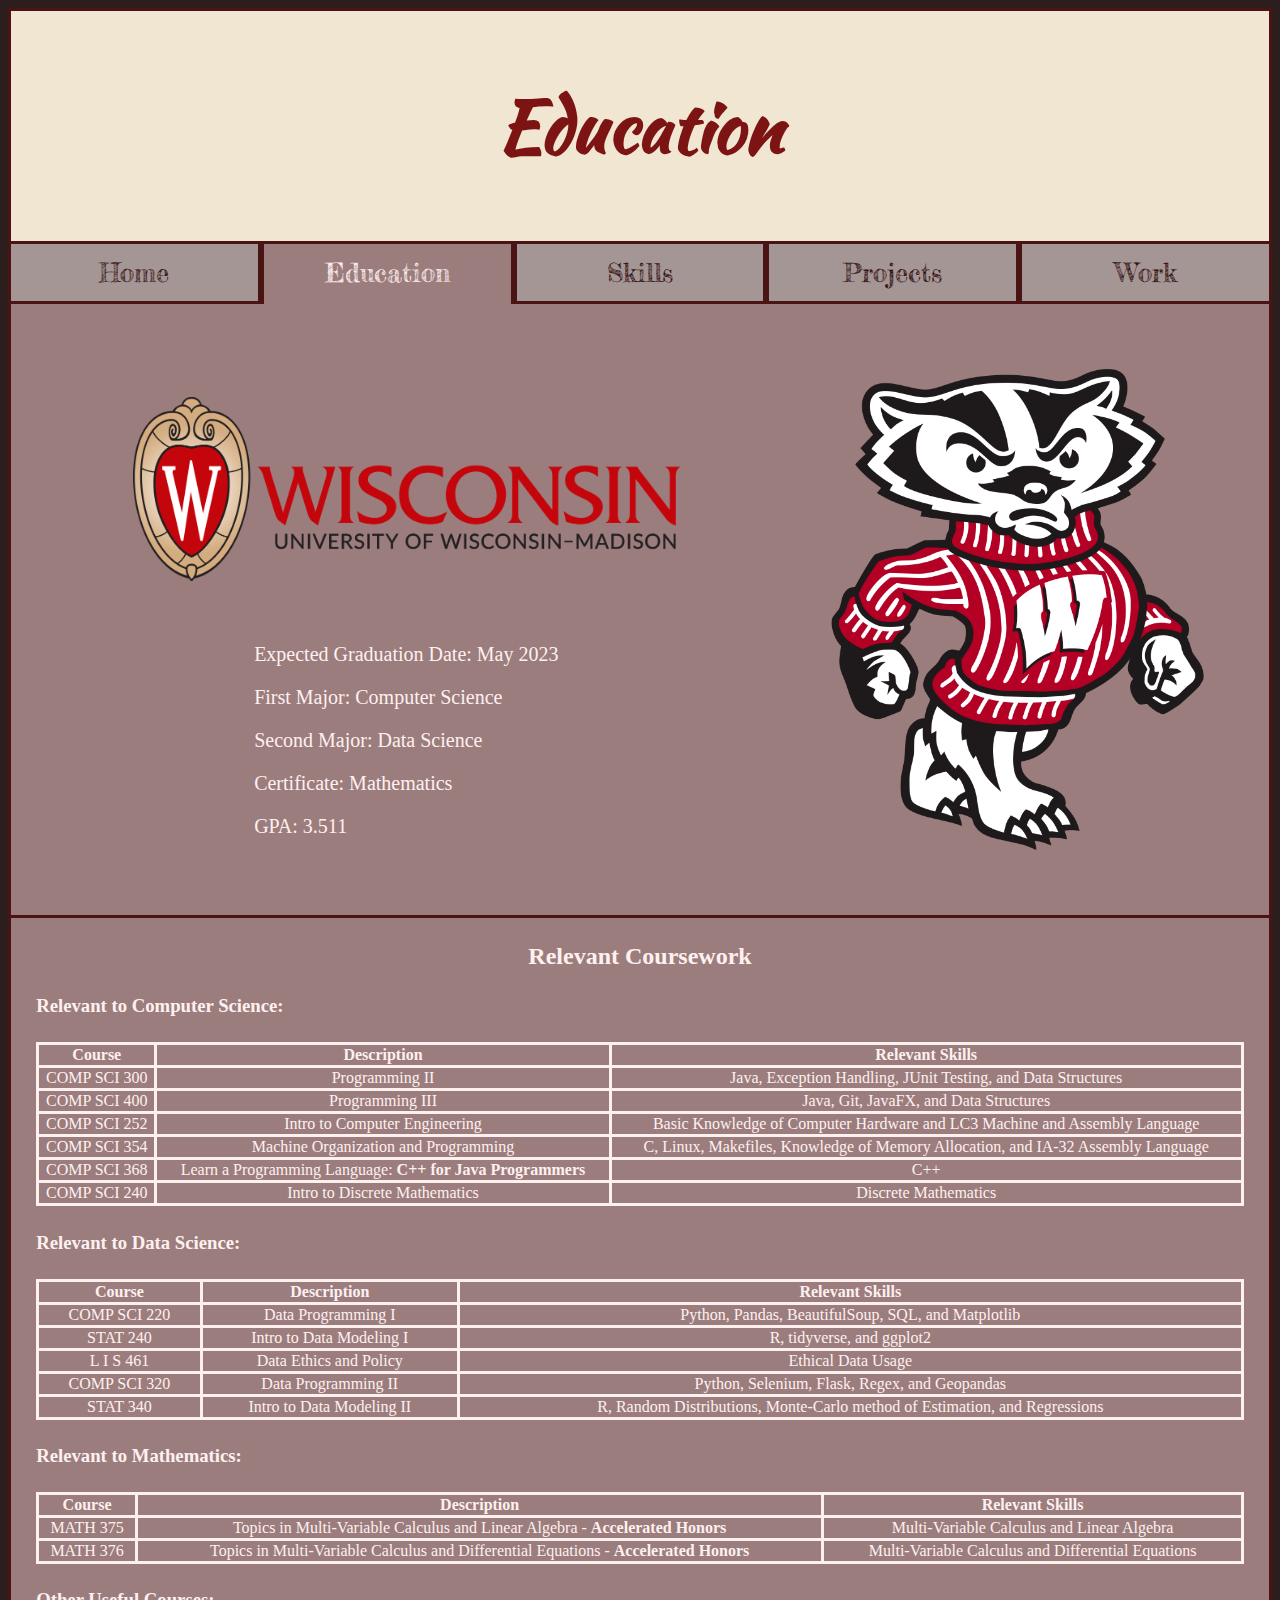
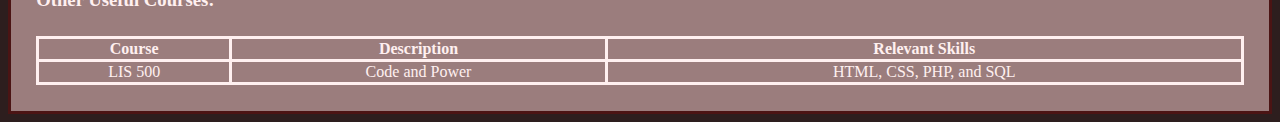
<file: pages/education.html>
<!DOCTYPE html>
<html lang="en">
    <head>
        <title>Education</title>
        <meta charset="UTF-8" >
        <meta name="description" content="Information about Kevin Joseph's Education">
        <link rel="icon" href="../resources/code-outline.svg">
        <link rel="stylesheet" href="../styles/styles.css">
        <link rel="stylesheet" href="../styles/education.css">
    </head>
    <body>
        <h1 id="title">Education</h1>
        <div id="tabs">
            <a href="index.html" class="tabButton">Home</a>
            <a href="education.html" class="tabButton" id="currentTab">Education</a>
            <a href="skills.html" class="tabButton">Skills</a>
            <a href="projects.html" class="tabButton">Projects</a>
            <a href="work.html" class="tabButton">Work</a>
        </div>
        <div id="centerDisplay">
            <div id="schoolInfo">
                <img src="../resources/UW-Madison Logo.png" alt="UW-Madison Mascot" height= "auto" width= "75%" id="uwMascot">
                <div id="schoolInfoText">
                    <p>Expected Graduation Date: May 2023</p>
                    <p>First Major: Computer Science</p>
                    <p>Second Major: Data Science</p>
                    <p>Certificate: Mathematics</p>
                    <p>GPA: 3.511</p>
                </div>
            </div>
            <img src="../resources/UW-Madison Mascot.png" alt="UW-Madison Mascot" height= "auto" width= "30%" id="uwMascot">
        </div>
        <div id="courseInfo">
            <h2 id="courseInfoTitle">Relevant Coursework</h2>
            <h3 class="typeOfCourse">Relevant to Computer Science:</h3>
            <table class="courseTable">
                <tr>
                    <th>Course</th>
                    <th>Description</th>
                    <th>Relevant Skills</th>
                </tr>
                <tr>
                    <td>COMP SCI 300</td>
                    <td>Programming II</td>
                    <td>Java, Exception Handling, JUnit Testing, and Data Structures</td>
                </tr>
                <tr>
                    <td>COMP SCI 400</td>
                    <td>Programming III</td>
                    <td>Java, Git, JavaFX, and Data Structures</td>
                </tr>
                <tr>
                    <td>COMP SCI 252</td>
                    <td>Intro to Computer Engineering</td>
                    <td>Basic Knowledge of Computer Hardware and LC3 Machine and Assembly Language</td>
                </tr>
                <tr>
                    <td>COMP SCI 354</td>
                    <td>Machine Organization and Programming</td>
                    <td>C, Linux, Makefiles, Knowledge of Memory Allocation, and IA-32 Assembly Language</td>
                </tr>
                <tr>
                    <td>COMP SCI 368</td>
                    <td>Learn a Programming Language: <b>C++ for Java Programmers</b></td>
                    <td>C++</td>
                </tr>
                <tr>
                    <td>COMP SCI 240</td>
                    <td>Intro to Discrete Mathematics</td>
                    <td>Discrete Mathematics</td>
                </tr>
            </table>
            <h3 class="typeOfCourse">Relevant to Data Science:</h3>
            <table class="courseTable">
                <tr>
                    <th>Course</th>
                    <th>Description</th>
                    <th>Relevant Skills</th>
                </tr>
                <tr>
                    <td>COMP SCI 220</td>
                    <td>Data Programming I</td>
                    <td>Python, Pandas, BeautifulSoup, SQL, and Matplotlib</td>
                </tr>
                <tr>
                    <td>STAT 240</td>
                    <td>Intro to Data Modeling I</td>
                    <td>R, tidyverse, and ggplot2</td>
                </tr>
                <tr>
                    <td>L I S 461</td>
                    <td>Data Ethics and Policy</td>
                    <td>Ethical Data Usage</td>
                </tr>
                <tr>
                    <td>COMP SCI 320</td>
                    <td>Data Programming II</td>
                    <td>Python, Selenium, Flask, Regex, and Geopandas</td>
                </tr>
                <tr>
                    <td>STAT 340</td>
                    <td>Intro to Data Modeling II</td>
                    <td>R, Random Distributions, Monte-Carlo method of Estimation, and Regressions</td>
                </tr>
            </table>
            <h3 class="typeOfCourse">Relevant to Mathematics:</h3>
            <table class="courseTable">
                <tr>
                    <th>Course</th>
                    <th>Description</th>
                    <th>Relevant Skills</th>
                </tr>
                <tr>
                    <td>MATH 375</td>
                    <td>Topics in Multi-Variable Calculus and Linear Algebra - <b>Accelerated Honors</b></td>
                    <td>Multi-Variable Calculus and Linear Algebra</td>
                </tr>
                <tr>
                    <td>MATH 376</td>
                    <td>Topics in Multi-Variable Calculus and Differential Equations - <b>Accelerated Honors</b></td>
                    <td>Multi-Variable Calculus and Differential Equations</td>
                </tr>
            </table>
            <h3 class="typeOfCourse">Other Useful Courses:</h3>
            <table class="courseTable">
                <tr>
                    <th>Course</th>
                    <th>Description</th>
                    <th>Relevant Skills</th>
                </tr>
                <tr>
                    <td>LIS 500</td>
                    <td>Code and Power</td>
                    <td>HTML, CSS, PHP, and SQL</td>
                </tr>
            </table>
        </div>
    </body>
</html>
</file>
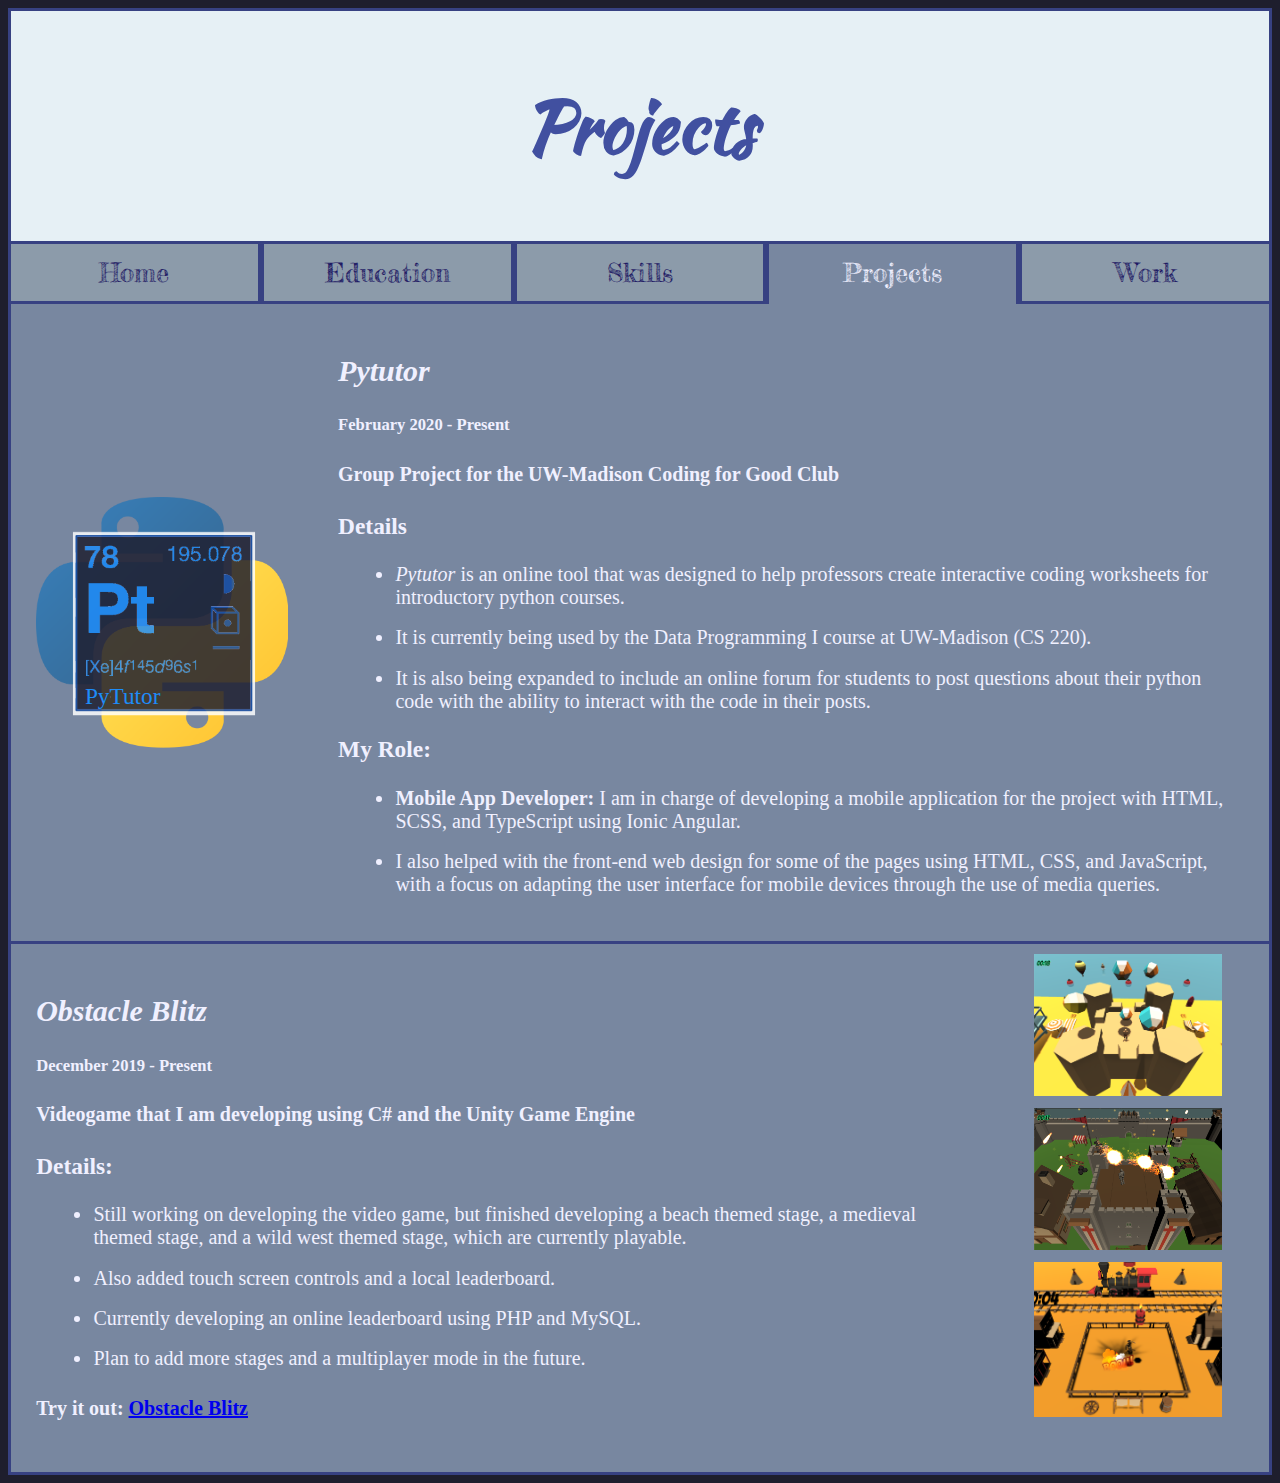
<file: pages/projects.html>
<!DOCTYPE html>
<html lang="en">
    <head>
        <title>Projects</title>
        <meta charset="UTF-8" >
        <meta name="description" content="Projects that Kevin Joseph has worked on">
        <link rel="icon" href="../resources/code-outline.svg">
        <link rel="stylesheet" href="../styles/styles.css">
        <link rel="stylesheet" href="../styles/projects.css">
    </head>
    <body>
        <h1 id="title">Projects</h1>
        <div id="tabs">
            <a href="index.html" class="tabButton">Home</a>
            <a href="education.html" class="tabButton">Education</a>
            <a href="skills.html" class="tabButton">Skills</a>
            <a href="projects.html" class="tabButton" id="currentTab">Projects</a>
            <a href="work.html" class="tabButton">Work</a>
        </div>
        <div class="projectDisplay">
            <img src="../resources/Pytutor Logo.svg" alt="Pytutor Logo" height= "auto" width= "20%" id="pytutorLogo" class="projectImg">
            <div class="projectDescription">
                <h2><i>Pytutor</i></h2>
                <h5>February 2020 - Present</h5>
                <h4>Group Project for the UW-Madison Coding for Good Club</h4>
                <h3>Details</h3>
                <ul>
                    <li><i>Pytutor</i> is an online tool that was designed to help professors create interactive coding worksheets for introductory python courses.</li>
                    <li>It is currently being used by the Data Programming I course at UW-Madison (CS 220).</li>
                    <li>It is also being expanded to include an online forum for students to post questions about their python code with the ability to interact with the code in their posts.</li>
                </ul>
                <h3>My Role:</h3>
                <ul>
                    <li><b>Mobile App Developer:</b> I am in charge of developing a mobile application for the project with HTML, SCSS, and TypeScript using Ionic Angular.</li>
                    <li>I also helped with the front-end web design for some of the pages using HTML, CSS, and JavaScript, with a focus on adapting the user interface for mobile devices through the use of media queries.</li>
                </ul>
            </div>
        </div>
        <div class="projectDisplay">
            <div class="projectDescription">
                <h2><i>Obstacle Blitz</i></h2>
                <h5>December 2019 - Present</h5>
                <h4>Videogame that I am developing using C# and the Unity Game Engine</h4>
                <h3>Details:</h3>
                <ul>
                    <li>Still working on developing the video game, but finished developing a beach themed stage, a medieval themed stage, and a wild west themed stage, which are currently playable.</li>
                    <li>Also added touch screen controls and a local leaderboard.</li>
                    <li>Currently developing an online leaderboard using PHP and MySQL.</li>
                    <li>Plan to add more stages and a multiplayer mode in the future.</li>
                </ul>
                <h4>Try it out: <a href="https://kevin98799.github.io/Videogame/">Obstacle Blitz</a></h4>
            </div>
            <div id="videogameImages">
                <img src="../resources/Beach Screenshot.PNG" alt="Screenshot of Beach Stage" height= "auto" width= "100%" id="beachScreenshot" class="projectImg">
                <img src="../resources/Medieval Screenshot.PNG" alt="Screenshot of Medieval Stage" height= "auto" width= "100%" id="medievalScreenshot" class="projectImg">
                <img src="../resources/Western Screenshot.PNG" alt="Screenshot of Wild West Stage" height= "auto" width= "100%" id="westernScreenshot" class="projectImg">
            </div>
        </div>
    </body>
</html>
</file>
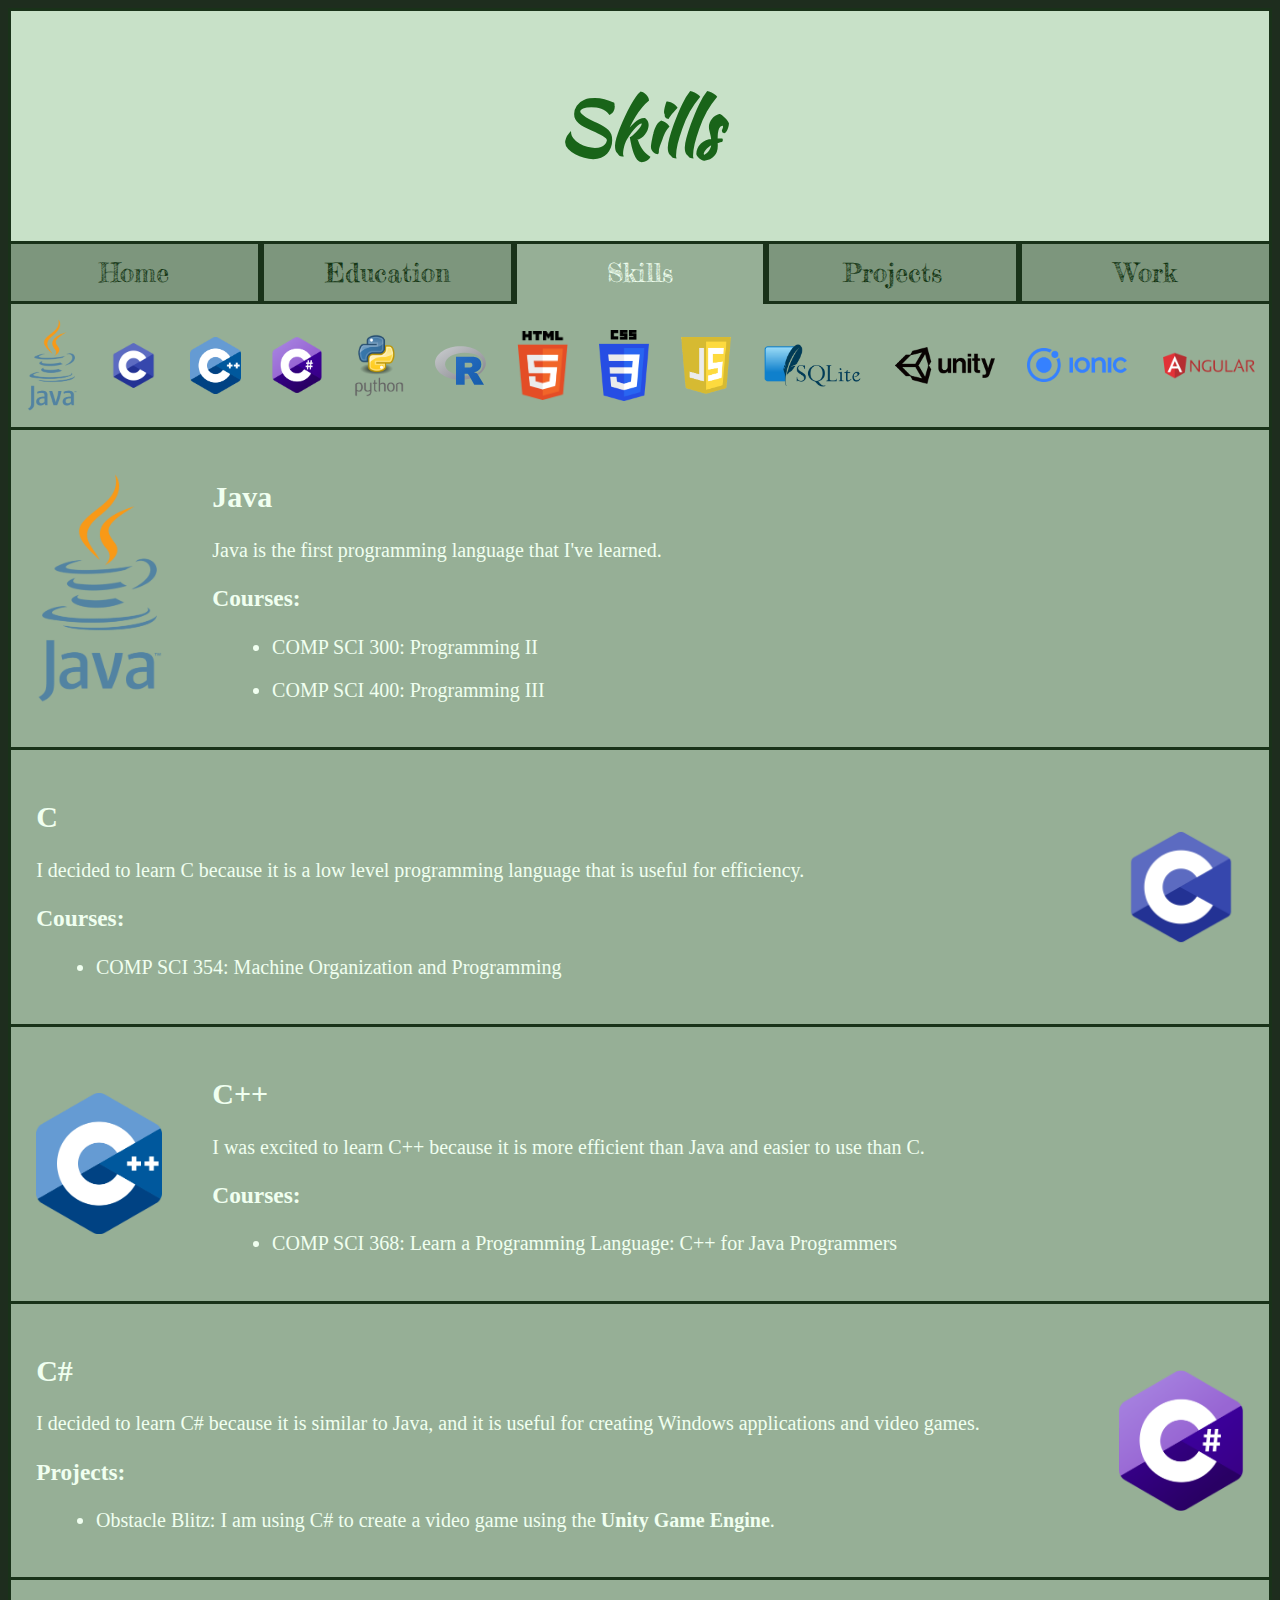
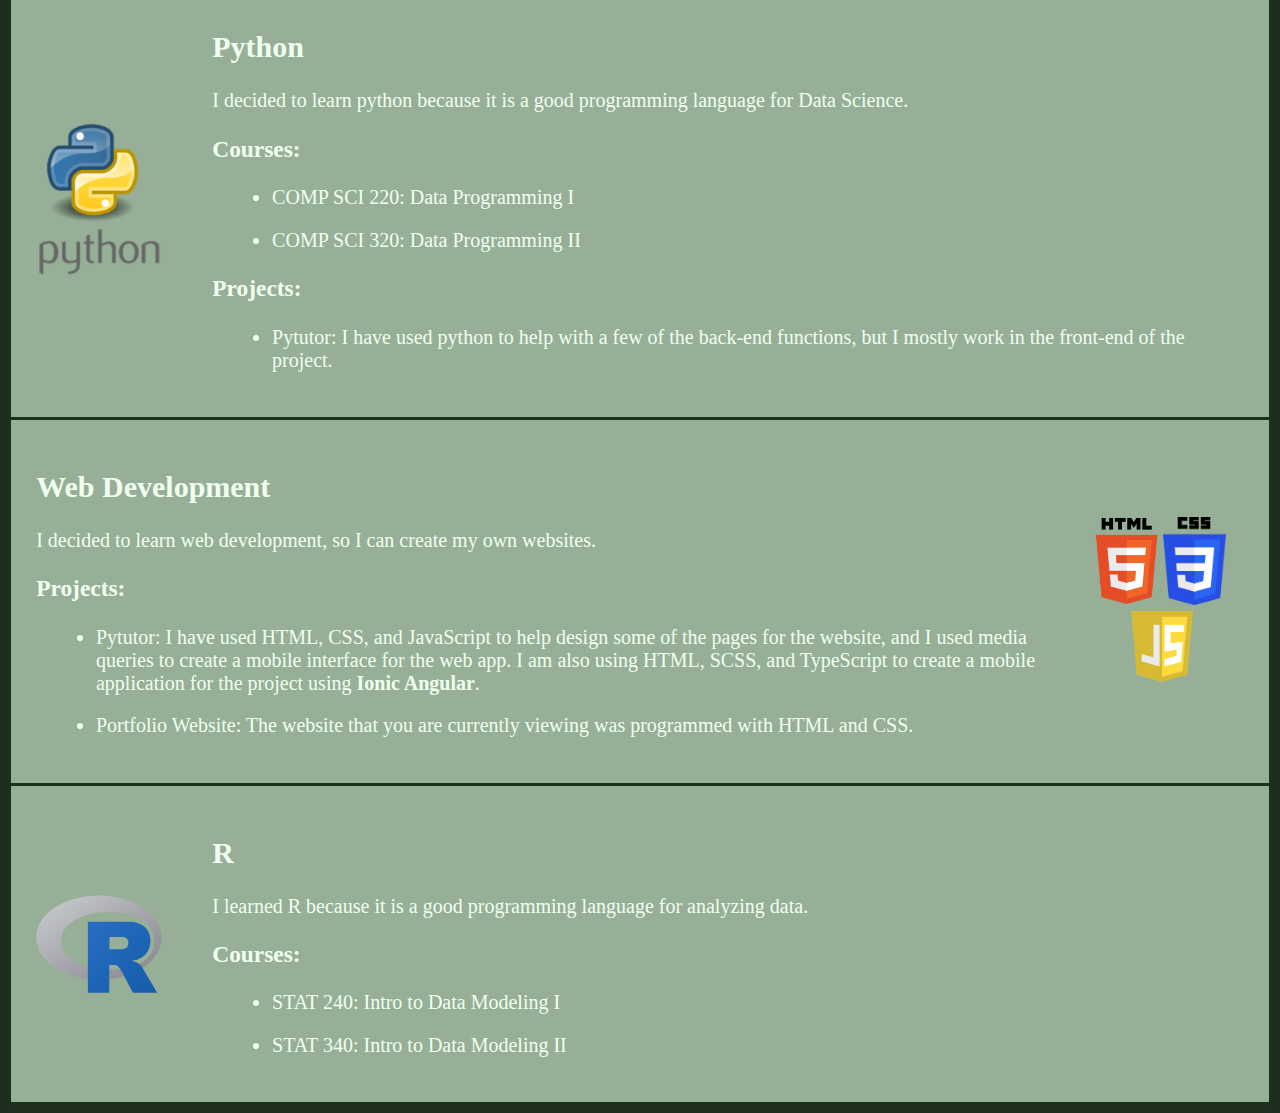
<file: pages/skills.html>
<!DOCTYPE html>
<html lang="en">
    <head>
        <title>Skills</title>
        <meta charset="UTF-8" >
        <meta name="description" content="Kevin Joseph's Skills">
        <link rel="icon" href="../resources/code-outline.svg">
        <link rel="stylesheet" href="../styles/styles.css">
        <link rel="stylesheet" href="../styles/skills.css">
    </head>
    <body>
        <h1 id="title">Skills</h1>
        <div id="tabs">
            <a href="index.html" class="tabButton">Home</a>
            <a href="education.html" class="tabButton">Education</a>
            <a href="skills.html" class="tabButton" id="currentTab">Skills</a>
            <a href="projects.html" class="tabButton">Projects</a>
            <a href="work.html" class="tabButton">Work</a>
        </div>
        <div id="skillsPreview">
            <img src="../resources/Java Logo.png" alt="Java" height= "auto" width= "4%" class="skillsPreviewImg">
            <img src="../resources/C Logo.png" alt="C" height= "auto" width= "4%" class="skillsPreviewImg">
            <img src="../resources/C++ Logo.png" alt="C++" height= "auto" width= "4%" class="skillsPreviewImg">
            <img src="../resources/C-sharp Logo.png" alt="C#" height= "auto" width= "4%" class="skillsPreviewImg">
            <img src="../resources/Python Logo.png" alt="Python" height= "auto" width= "4%" class="skillsPreviewImg">
            <img src="../resources/R Logo.svg" alt="R" height= "auto" width= "4%" class="skillsPreviewImg">
            <img src="../resources/HTML Logo.png" alt="HTML" height= "auto" width= "4%" class="skillsPreviewImg">
            <img src="../resources/CSS Logo.png" alt="CSS" height= "auto" width= "4%" class="skillsPreviewImg">
            <img src="../resources/JavaScript Logo.png" alt="JavaScript" height= "auto" width= "4%" class="skillsPreviewImg">
            <img src="../resources/SQLite Logo.png" alt="SQL" height= "auto" width= "8%" class="skillsPreviewImg">
            <img src="../resources/Unity Logo.png" alt="Unity Game Engine" height= "auto" width= "8%" class="skillsPreviewImg">
            <img src="../resources/Ionic Logo.png" alt="Ionic Framework" height= "auto" width= "8%" class="skillsPreviewImg">
            <img src="../resources/Angular Logo.png" alt="Angular Framework" height= "auto" width= "8%" class="skillsPreviewImg">
        </div>
        <div class="skillDisplay">
            <img src="../resources/Java Logo.png" alt="Java Logo" height= "auto" width= "10%" id="javaLogo" class="skillImg">
            <div class="skillDescription">
                <h2>Java</h2>
                <p>Java is the first programming language that I've learned.</p>
                <h3>Courses:</h3>
                <ul>
                    <li>COMP SCI 300: Programming II</li>
                    <li>COMP SCI 400: Programming III</li>
                </ul>
            </div>
        </div>
        <div class="skillDisplay">
            <div class="skillDescription">
                <h2>C</h2>
                <p>I decided to learn C because it is a low level programming language that is useful for efficiency.</p>
                <h3>Courses:</h3>
                <ul>
                    <li>COMP SCI 354: Machine Organization and Programming</li>
                </ul>
            </div>
            <img src="../resources/C Logo.png" alt="C Logo" height= "auto" width= "10%" id="cLogo" class="skillImg">
        </div>
        <div class="skillDisplay">
            <img src="../resources/C++ Logo.png" alt="C++ Logo" height= "auto" width= "10%" id="c++Logo" class="skillImg">
            <div class="skillDescription">
                <h2>C++</h2>
                <p>I was excited to learn C++ because it is more efficient than Java and easier to use than C.</p>
                <h3>Courses:</h3>
                <ul>
                    <li>COMP SCI 368: Learn a Programming Language: C++ for Java Programmers</li>
                </ul>
            </div>
        </div>
        <div class="skillDisplay">
            <div class="skillDescription">
                <h2>C#</h2>
                <p>I decided to learn C# because it is similar to Java, and it is useful for creating Windows applications and video games.</p>
                <h3>Projects:</h3>
                <ul>
                    <li> Obstacle Blitz: I am using C# to create a video game using the <b>Unity Game Engine</b>.</li>
                </ul>
            </div>
            <img src="../resources/C-sharp Logo.png" alt="C# Logo" height= "auto" width= "10%" id="c-sharpLogo" class="skillImg">
        </div>
        <div class="skillDisplay">
            <img src="../resources/Python Logo.png" alt="Python Logo" height= "auto" width= "10%" id="pythonLogo" class="skillImg">
            <div class="skillDescription">
                <h2>Python</h2>
                <p>I decided to learn python because it is a good programming language for Data Science.</p>
                <h3>Courses:</h3>
                <ul>
                    <li>COMP SCI 220: Data Programming I</li>
                    <li>COMP SCI 320: Data Programming II</li>
                </ul>
                <h3>Projects:</h3>
                <ul>
                    <li>Pytutor: I have used python to help with a few of the back-end functions, but I mostly work in the front-end of the project.</li>
                </ul>
            </div>
        </div>
        <div class="skillDisplay">
            <div class="skillDescription">
                <h2>Web Development</h2>
                <p>I decided to learn web development, so I can create my own websites.</p>
                <h3>Projects:</h3>
                <ul>
                    <li>Pytutor: I have used HTML, CSS, and JavaScript to help design some of the pages for the website, and I used media queries to create a mobile interface for the web app. I am also using HTML, SCSS, and TypeScript to create a mobile application for the project using <b>Ionic Angular</b>.</li>
                    <li>Portfolio Website: The website that you are currently viewing was programmed with HTML and CSS.</li>
                </ul>
            </div>
            <div id="webImages">
                <div id="topWebImages">
                    <img src="../resources/HTML Logo.png" alt="HTML Logo" height= "auto" width= "50%" id="htmlLogo" class="skillImg">
                    <img src="../resources/CSS Logo.png" alt="CSS Logo" height= "auto" width= "50%" id="cssLogo" class="skillImg">
                </div>
                <img src="../resources/JavaScript Logo.png" alt="JavaScript Logo" height= "auto" width= "50%" id="javascriptLogo" class="skillImg">
            </div>
        </div>
        <div class="skillDisplay">
            <img src="../resources/R Logo.svg" alt="R Logo" height= "auto" width= "10%" id="rLogo" class="skillImg">
            <div class="skillDescription">
                <h2>R</h2>
                <p>I learned R because it is a good programming language for analyzing data.</p>
                <h3>Courses:</h3>
                <ul>
                    <li>STAT 240: Intro to Data Modeling I</li>
                    <li>STAT 340: Intro to Data Modeling II</li>
                </ul>
            </div>
        </div>
    </body>
</html>
</file>
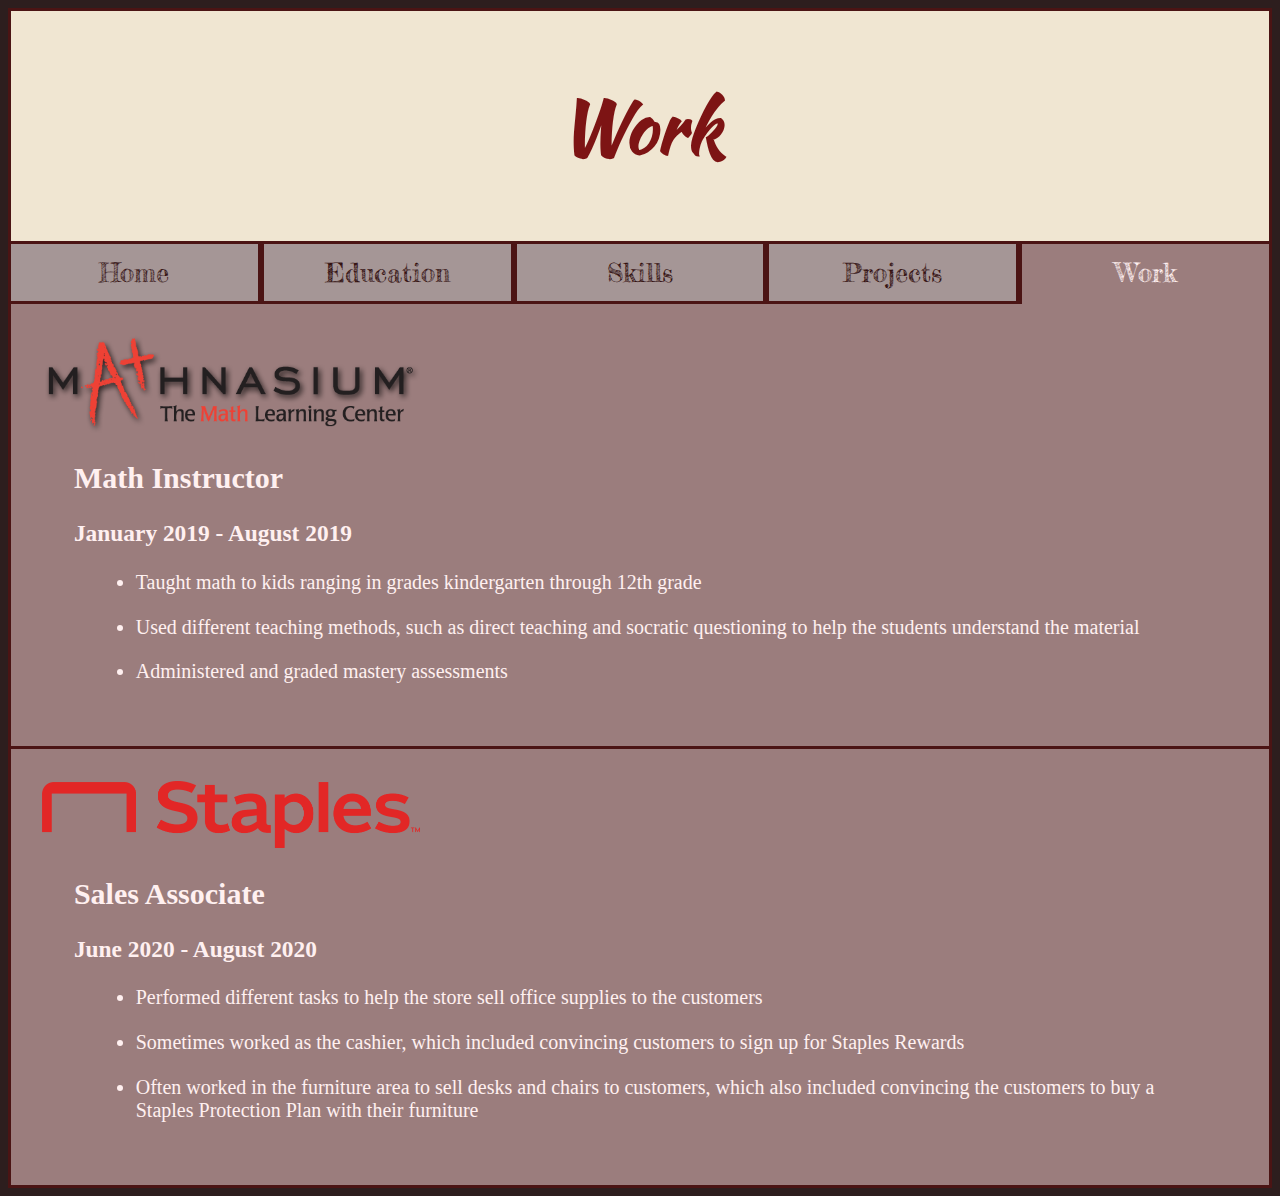
<file: pages/work.html>
<!DOCTYPE html>
<html lang="en">
    <head>
        <title>Work</title>
        <meta charset="UTF-8" >
        <meta name="description" content="Kevin Joseph's Work Experience">
        <link rel="icon" href="../resources/code-outline.svg">
        <link rel="stylesheet" href="../styles/styles.css">
        <link rel="stylesheet" href="../styles/work.css">
    </head>
    <body>
        <h1 id="title">Work</h1>
        <div id="tabs">
            <a href="index.html" class="tabButton">Home</a>
            <a href="education.html" class="tabButton">Education</a>
            <a href="skills.html" class="tabButton">Skills</a>
            <a href="projects.html" class="tabButton">Projects</a>
            <a href="work.html" class="tabButton" id="currentTab">Work</a>
        </div>
        <div class="workDisplay">
            <img src="../resources/Mathnasium Logo.png" alt="Mathnasium Logo" height= "auto" width= "30%" id="mathnasiumLogo" class="workImg">
            <div class="workDescription">
                <h2>Math Instructor</h2>
                <h3>January 2019 - August 2019</h3>
                <ul>
                    <li>Taught math to kids ranging in grades kindergarten through 12th grade</li>
                    <li>Used different teaching methods, such as direct teaching and socratic questioning to help the students understand the material</li>
                    <li>Administered and graded mastery assessments</li>
                </ul>
            </div>
        </div>
        <div class="workDisplay">
            <img src="../resources/Staples Logo.png" alt="Staples Logo" height= "auto" width= "30%" id="staplesLogo" class="workImg">
            <div class="workDescription">
                <h2>Sales Associate</h2>
                <h3>June 2020 - August 2020</h3>
                <ul>
                    <li>Performed different tasks to help the store sell office supplies to the customers</li>
                    <li>Sometimes worked as the cashier, which included convincing customers to sign up for Staples Rewards</li>
                    <li>Often worked in the furniture area to sell desks and chairs to customers, which also included convincing the customers to buy a Staples Protection Plan with their furniture</li>
                </ul>
            </div>
        </div>
    </body>
</html>
</file>
<file: styles/styles.css>
@import url('https://fonts.googleapis.com/css2?family=Kaushan+Script&display=swap');
@import url('https://fonts.googleapis.com/css2?family=Fredericka+the+Great&display=swap');
@import url('https://fonts.googleapis.com/css2?family=Cormorant+Garamond&display=swap');

body button{
    font-family: 'Cormorant Garamond', serif;
}

#title {
    display: block;
    border: solid;
    text-align: center;
    margin: 0%;
    padding: 5%;
    border-bottom: none;
    font-family: 'Kaushan Script', cursive;
    font-size: 450%;
}

#tabs {
    display: flex;
}

.tabButton {
    display: block;
    border: solid;
    width: 20%;
    text-align: center;
    font-size: 160%;
    text-decoration: none;
    font-family: 'Fredericka the Great', cursive;
    padding-top: 1%;
    padding-bottom: 1%;
}

#currentTab {
    border-bottom: none;
}
</file>
<file: styles/education.css>
body {
    background-color: rgb(45, 30, 30);
    --border-color: rgb(75, 20, 20);
    --main-background-color: rgb(155, 125, 125);
    --main-text-color: rgb(255,240,240);
}

#title {
    border-color: var(--border-color);
    color: rgb(125, 20, 20);
    background-color: rgb(240, 230, 210);
}

#tabs {
    background-color: rgb(165, 150, 150);
}

.tabButton:hover {
    background-color: rgb(150, 135, 135);
    color: rgb(125, 20, 20);
}

.tabButton {
    border-color: var(--border-color);
    color: rgb(50, 15, 15);
}

#currentTab {
    background-color: var(--main-background-color);
    color: var(--main-text-color);
}

#centerDisplay {
    display: flex;
    border-left: solid;
    border-right: solid;
    border-color: var(--border-color);
    background-color: var(--main-background-color);
}

#schoolInfo {
    display: block;
    height: auto;
    width: 58%;
    margin: auto;
    overflow-wrap: break-word;
    text-indent: 10%;
    color: var(--main-text-color);
    font-size: 125%;
}

#schoolInfoText {
    margin-left: 24%;
}

#uwMascot {
    margin: 5%;
    object-fit: contain;
}

#courseInfo {
    border: solid;
    border-color: var(--border-color);
    background-color: var(--main-background-color);
    color: var(--main-text-color);
}

#courseInfoTitle {
    margin: 2%;
    text-align: center;
}

.typeOfCourse {
    margin: 2%;
}

table, th, td {
    border: solid;
    border-collapse: collapse;
}

.courseTable {
    width: 96%;
    margin: 2%;
    text-align: center;
}
</file>
<file: styles/projects.css>
body {
    background-color: rgb(30, 30, 45);
    --border-color: rgb(55, 65, 130);
    --main-background-color: rgb(120, 135, 160);
    --main-text-color: rgb(240, 240, 255);
}

#title {
    border-color: var(--border-color);
    color: rgb(65, 80, 160);
    background-color: rgb(230, 240, 245);
}

#tabs {
    background-color: rgb(140, 155, 170);
}

.tabButton:hover {
    background-color: rgb(125, 140, 155);
    color: rgb(65, 80, 160);
}

.tabButton {
    border-color: var(--border-color);
    color: rgb(30, 25, 100);
}

#currentTab {
    background-color: var(--main-background-color);
    color: var(--main-text-color);
}

.projectDisplay {
    display: flex;
    border: solid;
    border-top: none;
    border-color: var(--border-color);
    background-color: var(--main-background-color);
}

.projectImg {
    margin: 2%;
    object-fit: contain;
}

.projectDescription {
    display: block;
    height: auto;
    width: 72%;
    margin: 2%;
    overflow-wrap: break-word;
    color: var(--main-text-color);
    font-size: 125%;
}

li {
    margin: 2%
}

#videogameImages {
    display: block;
    width: 15%;
    margin-top: .5%;
    margin-left: 5%;
}
</file>
<file: styles/skills.css>
body {
    background-color: rgb(30, 45, 30);
    --border-color: rgb(25, 50, 25);
    --main-background-color: rgb(150, 175, 150);
    --main-text-color: rgb(240, 255, 240);
}

#title {
    border-color: var(--border-color);
    color: rgb(25, 100, 25);
    background-color: rgb(200, 225, 200);
}

#tabs {
    background-color: rgb(125, 150, 125);
}

.tabButton:hover {
    background-color: rgb(110, 135, 110);
    color: rgb(25, 100, 25);
}

.tabButton {
    border-color: var(--border-color);
    color: rgb(15, 50, 15);
}

#currentTab {
    background-color: var(--main-background-color);
    color: var(--main-text-color);
}

#skillsPreview {
    display: flex;
    border: solid;
    border-top: none;
    border-color: var(--border-color);
    background-color: var(--main-background-color);
}

.skillsPreviewImg {
    margin: 1.25%;
    object-fit: contain;
}

.skillDisplay {
    display: flex;
    border: solid;
    border-top: none;
    border-color: var(--border-color);
    background-color: var(--main-background-color);
}

.skillImg {
    margin: 2%;
    object-fit: contain;
}

.skillDescription {
    display: block;
    height: auto;
    width: 82%;
    margin: 2%;
    overflow-wrap: break-word;
    color: var(--main-text-color);
    font-size: 125%;
}

li {
    margin: 2%
}

#webImages {
    display: block;
    width: 10%;
    margin-top: 7.5%;
}

#topWebImages {
    display: flex;
}

#javascriptLogo {
    margin-left: 30%
}
</file>
<file: styles/work.css>
body {
    background-color: rgb(45, 30, 30);
    --border-color: rgb(75, 20, 20);
    --main-background-color: rgb(155, 125, 125);
    --main-text-color: rgb(255,240,240);
}

#title {
    border-color: var(--border-color);
    color: rgb(125, 20, 20);
    background-color: rgb(240, 230, 210);
}

#tabs {
    background-color: rgb(165, 150, 150);
}

.tabButton:hover {
    background-color: rgb(150, 135, 135);
    color: rgb(125, 20, 20);
}

.tabButton {
    border-color: var(--border-color);
    color: rgb(50, 15, 15);
}

#currentTab {
    background-color: var(--main-background-color);
    color: var(--main-text-color);
}

.workDisplay {
    display: block;
    border: solid;
    border-top: none;
    border-color: var(--border-color);
    background-color: var(--main-background-color);
}

.workImg {
    margin: 2.5%;
    margin-bottom: 0%;
    object-fit: contain;
}

.workDescription {
    display: block;
    margin: 5%;
    margin-top: 0%;
    overflow-wrap: break-word;
    color: var(--main-text-color);
    font-size: 125%;
}

li {
    margin: 2%
}
</file>
